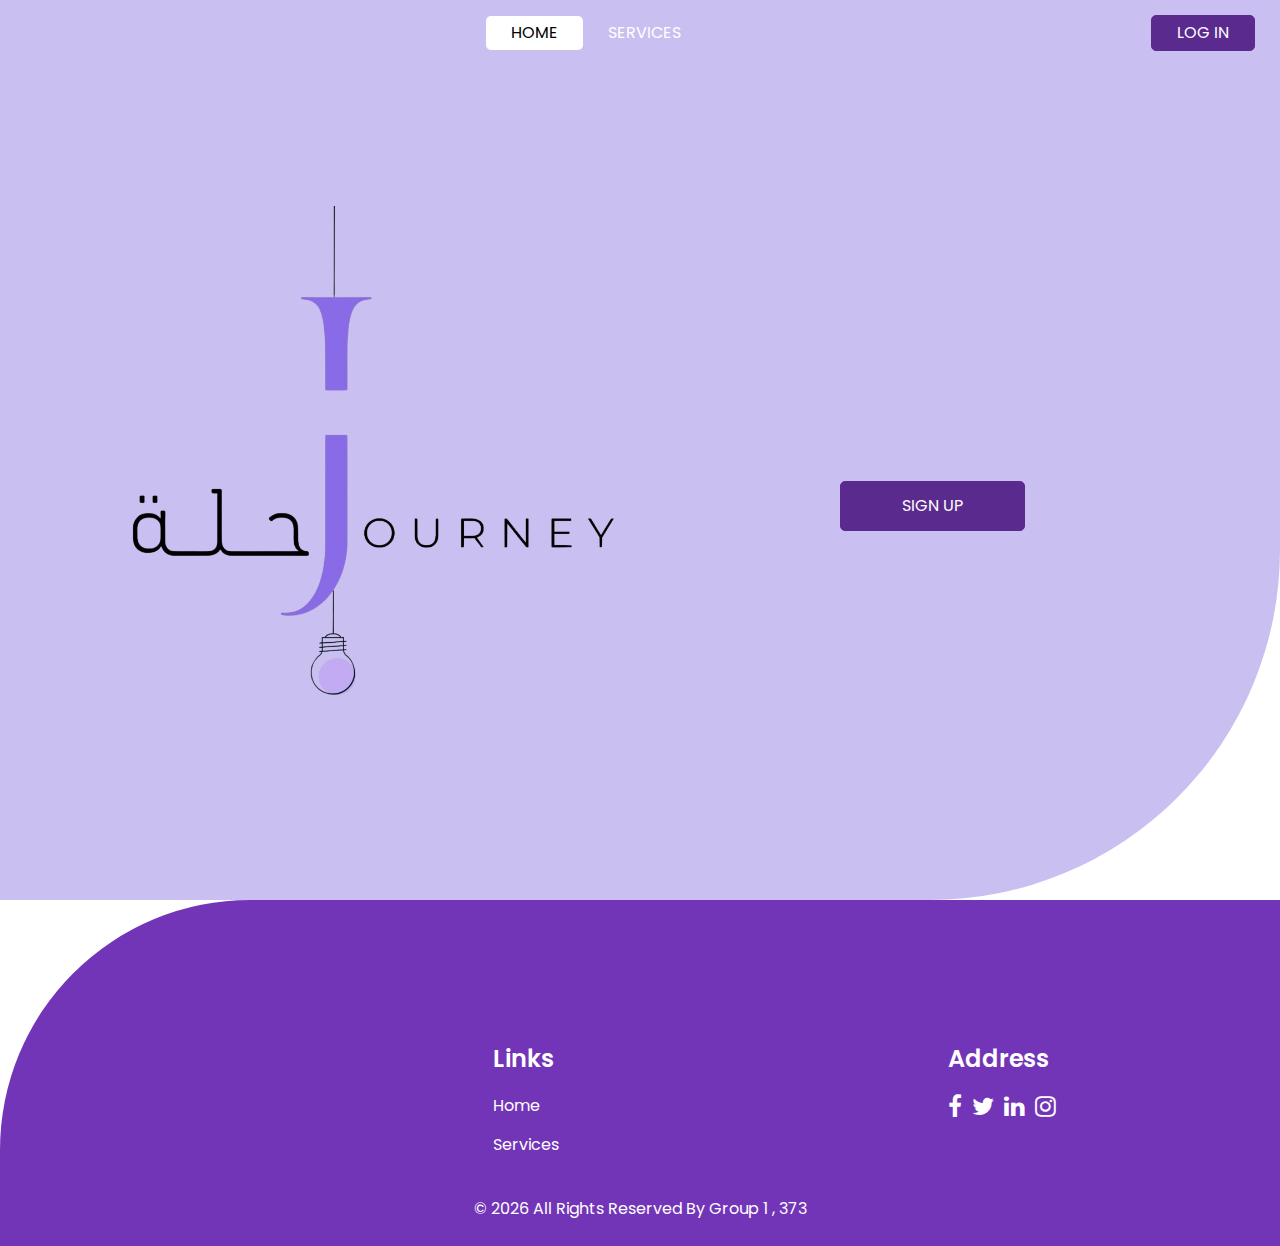
<file: index.html>
<!DOCTYPE html>
<html lang="en">

<head>
  <!-- Basic -->
  <meta charset="utf-8" />
  <meta http-equiv="X-UA-Compatible" content="IE=edge" />
  <!-- Mobile Metas -->
  <meta name="viewport" content="width=device-width, initial-scale=1, shrink-to-fit=no" />
  <!-- Site Metas -->
  <meta name="keywords" content="" />
  <meta name="description" content="" />
  <meta name="author" content="" />

  <title>رحله</title>


  <!-- bootstrap core css -->
  <link rel="stylesheet" type="text/css" href="bootstrap.css" />

  <!-- font awesome style -->
  <link href="font-awesome.min.css" rel="stylesheet" />

  <!-- Custom styles for this template -->
  <link href="style.css" rel="stylesheet" />
  <!-- responsive style -->
  <link href="responsive.css" rel="stylesheet" />

</head>

<body>

  <div class="hero_area">
    <!-- header section strats -->
    <header class="header_section">
      <div class="container-fluid">
        <nav class="navbar navbar-expand-lg custom_nav-container ">
          <a class="navbar-brand" href="index.html"></a>
          <button class="navbar-toggler" type="button" data-toggle="collapse" data-target="#navbarSupportedContent" aria-controls="navbarSupportedContent" aria-expanded="false" aria-label="Toggle navigation">
          </button>

          <div class="collapse navbar-collapse" id="navbarSupportedContent">
            <ul class="navbar-nav  ">
              <li class="nav-item active">
                <a class="nav-link" href="index.html">Home <span class="sr-only">(current)</span></a>
              </li>
              <li class="nav-item">
                <a class="nav-link" href="">Services</a>
              </li>
            </ul>
            <div class="quote_btn-container">
              <a href="login.php" class="quote_btn">
                Log in 
              </a>
            </div>
          </div>
        </nav>
      </div>
    </header>
    <!-- end header section -->
    <!-- slider section -->
    <section class="slider_section ">
      <div id="customCarousel1" class="carousel slide" data-ride="carousel">
        <div class="carousel-inner">
          <div class="carousel-item active">
            <div class="container ">
              <div class="row">
                <div class="col-md-6">
                  <div class="img-box">
                    <img src="slider-img.png" alt="">
                  </div>
                </div>
                <div class="col-md-6">
                  <div class="detail-box">
                   
                    <div class="btn-box">
                      <a href="signup.php" class="btn1">
                        SIGN UP
                      </a>
                    </div>
                  </div>
                </div>
              </div>
            </div>
          </div>
      </div>

    </section>
    <!-- end slider section -->
  </div>
  <!-- end contact section -->

  <div class="footer_container">
    <!-- info section -->

    <section class="info_section ">
      <div class="container">
        <div class="row">
          <div class="col-md-6 col-lg-3 ">
          </div>
          <div class="col-md-6 col-lg-2 mx-auto">
            <div class="info_link_box">
              <h4>
                Links
              </h4>
              <div class="info_links">
                <a class="" href="index.html">
                  Home
                </a>
                <a class="" href="">
                  Services
                </a>
                
              </div>
            </div>
          </div>
          <div class="col-md-6 col-lg-3 mb-0 ml-auto">
            <div class="info_contact">
              <h4>
                Address
              </h4>
            </div>
            <div class="info_social">
              <a href="">
                <i class="fa fa-facebook" aria-hidden="true"></i>
              </a>
              <a href="">
                <i class="fa fa-twitter" aria-hidden="true"></i>
              </a>
              <a href="">
                <i class="fa fa-linkedin" aria-hidden="true"></i>
              </a>
              <a href="">
                <i class="fa fa-instagram" aria-hidden="true"></i>
              </a>
            </div>
          </div>
        </div>
      </div>
    </section>

    <!-- end info section -->

    <!-- footer section -->
    <footer class="footer_section">
      <div class="container">
        <p>
          &copy; <span id="displayYear"></span> All Rights Reserved By Group 1 , 373</p>
      </div>
    </footer>
    <!-- footer section -->
  </div>

  <!-- jQery -->
  <script src="js/jquery-3.4.1.min.js"></script>
  <!-- popper js -->
  <script src="https://cdn.jsdelivr.net/npm/popper.js@1.16.0/dist/umd/popper.min.js" integrity="sha384-Q6E9RHvbIyZFJoft+2mJbHaEWldlvI9IOYy5n3zV9zzTtmI3UksdQRVvoxMfooAo" crossorigin="anonymous">
  </script>
  <!-- bootstrap js -->
  <script src="js/bootstrap.js"></script>
  <script src="js/custom.js"></script>

</body>

</html>
</file>
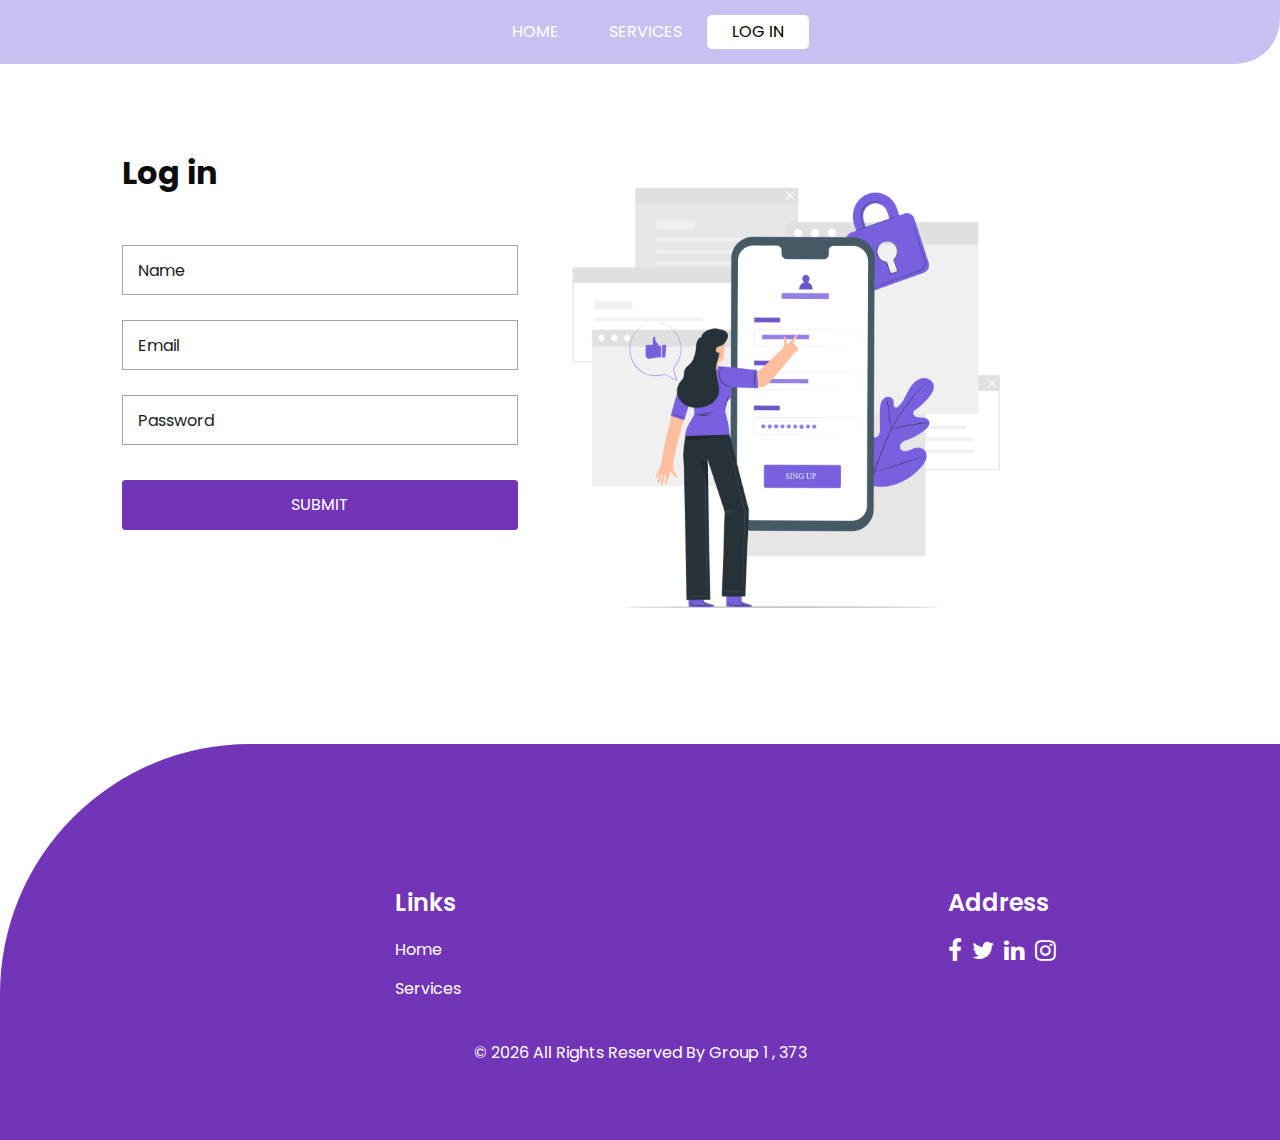
<file: Login.html>
<!DOCTYPE html>
<html lang="en">

<head>
  <!-- Basic -->
  <meta charset="utf-8" />
  <meta http-equiv="X-UA-Compatible" content="IE=edge" />
  <!-- Mobile Metas -->
  <meta name="viewport" content="width=device-width, initial-scale=1, shrink-to-fit=no" />
  <!-- Site Metas -->
  <meta name="keywords" content="" />
  <meta name="description" content="" />
  <meta name="author" content="" />

  <title>رحله</title>


  <!-- bootstrap core css -->
  <link rel="stylesheet" type="text/css" href="bootstrap.css" />

  <!-- font awesome style -->
  <link href="font-awesome.min.css" rel="stylesheet" />

  <!-- Custom styles for this template -->
  <link href="style.css" rel="stylesheet" />
  <!-- responsive style -->
  <link href="responsive.css" rel="stylesheet" />

</head>

<body class="sub_page">

  <div class="hero_area">
    <!-- header section strats -->
    <header class="header_section">
      <div class="container-fluid">
        <nav class="navbar navbar-expand-lg custom_nav-container ">
          <a class="navbar-brand" href="index.html"></a>

          <button class="navbar-toggler" type="button" data-toggle="collapse" data-target="#navbarSupportedContent" aria-controls="navbarSupportedContent" aria-expanded="false" aria-label="Toggle navigation">
            <span class=""> </span>
          </button>

          <div class="collapse navbar-collapse" id="navbarSupportedContent">
            <ul class="navbar-nav  ">
              <li class="nav-item ">
                <a class="nav-link" href="index.html">Home <span class="sr-only">(current)</span></a>
              </li>
              <li class="nav-item">
              </li>
              <li class="nav-item">
                <a class="nav-link" href="">Services</a>
              </li>
              <li class="nav-item active">
                <a class="nav-link" >Log in </a>
              </li>
            </ul>
          </div>
        </nav>
      </div>
    </header>
    <!-- end header section -->
  </div>

  <!-- contact section -->

  <section class="contact_section layout_padding">
    <div class="container-fluid">
      <div class="row">
        <div class="col-md-5 col-lg-4 offset-md-1">
          <div class="form_container">
            <div class="heading_container">
              <h2>
                Log in 
              </h2>
            </div>
            <form method="post" action="login.php">
              <div>
                <input type="text" name="fname"  placeholder="Name " />
              </div>
              <div>
                <input type="email" name="email" placeholder="Email" />
              </div>
              <div>
                <input type="password" name="password" placeholder="Password" />
              </div>
              <div class="d-flex" >
                 
                    <input class="btn1" type="submit" name="submit" value="Submit">
                  
              </div>
            </form>
          </div>
        </div>
        <div class="col-md-66">
        <img src="Mobile.png">
        </div>
      </div>
    </div>
  </section>

  <!-- end contact section -->

  <div class="footer_container">
    <!-- info section -->

    <section class="info_section ">
      <div class="container">
        <div class="row">
          <div class="col-md-6 col-lg-3 ">
          </div>
          <div class="col-md-6 col-lg-2 mx-auto">
            <div class="info_link_box">
              <h4>
                Links
              </h4>
              <div class="info_links">
                <a class="" href="index.html">
                  Home
                </a>
                <a class="" href="service.html">
                  Services
                </a>
              </div>
            </div>
          </div>
          <div class="col-md-6 col-lg-3 ">
           
          </div>
          <div class="col-md-6 col-lg-3 mb-0 ml-auto">
            <div class="info_contact">
              <h4>
                Address
              </h4>
            </div>
            <div class="info_social">
              <a href="">
                <i class="fa fa-facebook" aria-hidden="true"></i>
              </a>
              <a href="">
                <i class="fa fa-twitter" aria-hidden="true"></i>
              </a>
              <a href="">
                <i class="fa fa-linkedin" aria-hidden="true"></i>
              </a>
              <a href="">
                <i class="fa fa-instagram" aria-hidden="true"></i>
              </a>
            </div>
          </div>
        </div>
      </div>
    </section>

    <!-- end info section -->

    <!-- footer section -->
    <footer class="footer_section">
      <div class="container">
        <p>
          &copy; <span id="displayYear"></span> All Rights Reserved By Group 1 , 373</p>
        </p>
      </div>
    </footer>
    <!-- footer section -->
  </div>

  <!-- jQery -->
  <script src="js/jquery-3.4.1.min.js"></script>
  <!-- popper js -->
  <script src="https://cdn.jsdelivr.net/npm/popper.js@1.16.0/dist/umd/popper.min.js" integrity="sha384-Q6E9RHvbIyZFJoft+2mJbHaEWldlvI9IOYy5n3zV9zzTtmI3UksdQRVvoxMfooAo" crossorigin="anonymous">
  </script>
  <!-- bootstrap js -->
  <script src="bootstrap.js"></script>
  <script src="custom.js"></script>

</body>

</html>
</file>
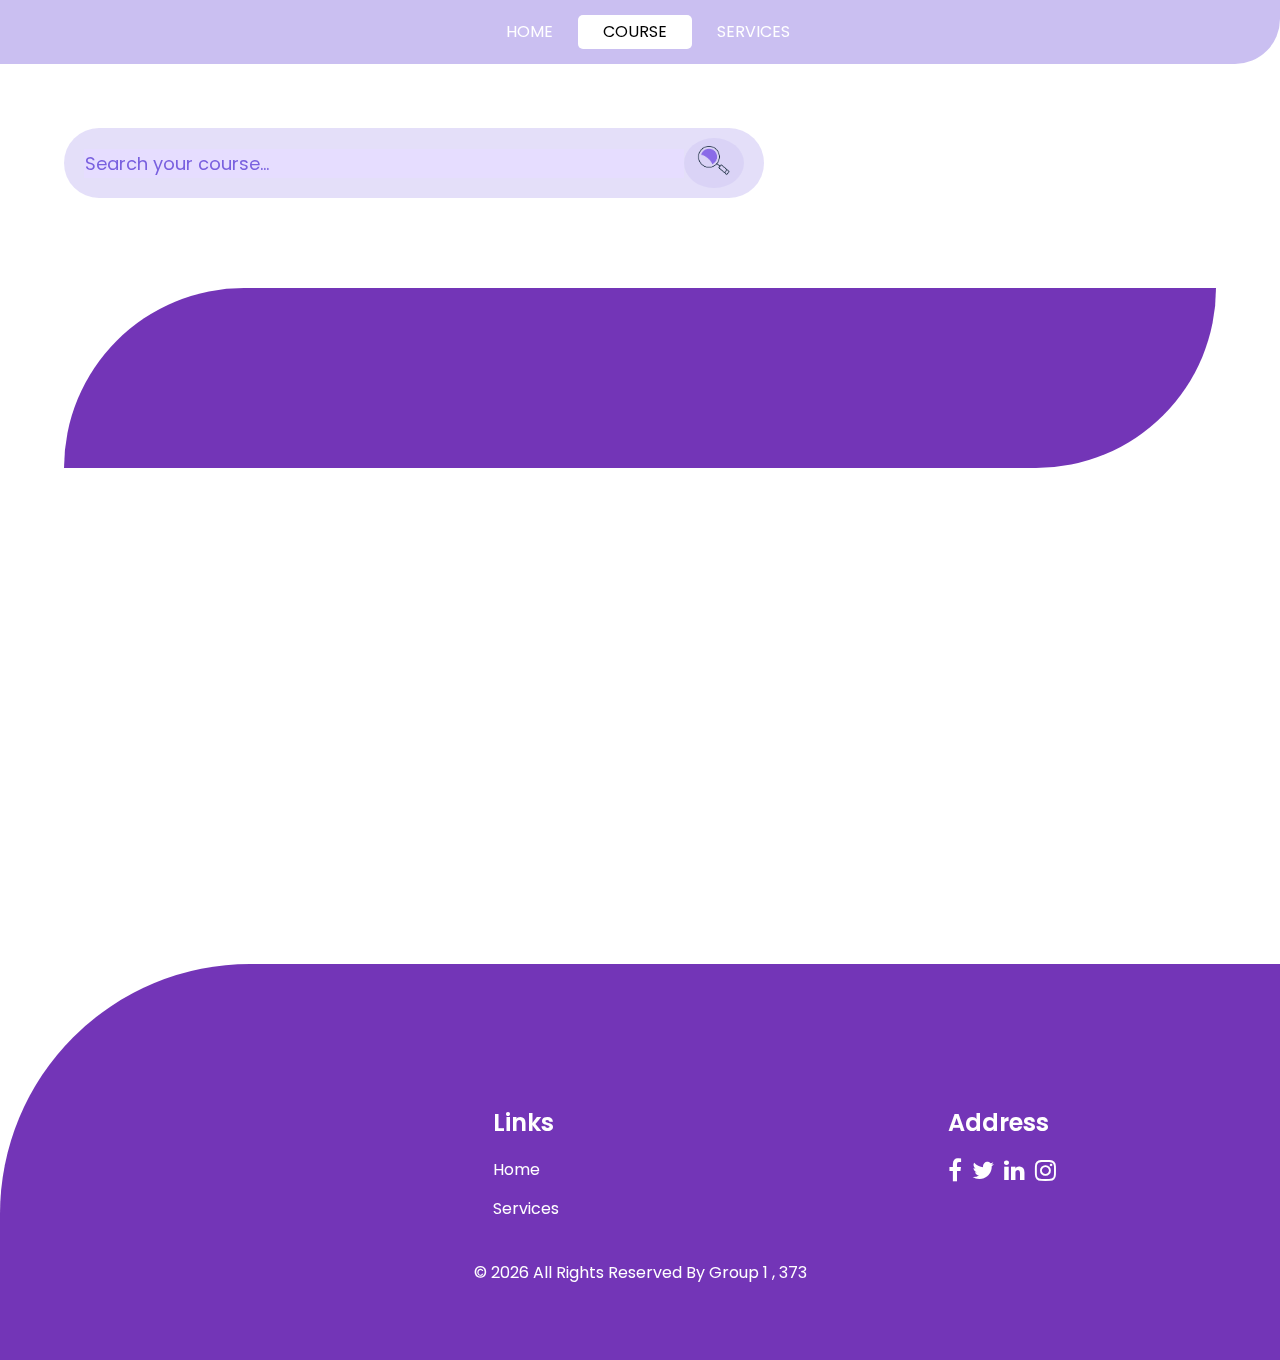
<file: Search.html>
<!DOCTYPE html>
<html lang="en">

<head>
  <!-- Basic -->
  <meta charset="utf-8" />
  <meta http-equiv="X-UA-Compatible" content="IE=edge" />
  <!-- Mobile Metas -->
  <meta name="viewport" content="width=device-width, initial-scale=1, shrink-to-fit=no" />
  <!-- Site Metas -->
  <meta name="keywords" content="" />
  <meta name="description" content="" />
  <meta name="author" content="" />

  <title>رحله</title>


  <!-- bootstrap core css -->
  <link rel="stylesheet" type="text/css" href="css/bootstrap.css" />

  <!-- font awesome style -->
  <link href="css/font-awesome.min.css" rel="stylesheet" />

  <!-- Custom styles for this template -->
  <link href="css/style.css" rel="stylesheet" />
  <!-- responsive style -->
  <link href="css/responsive.css" rel="stylesheet" />

</head>

<body class="sub_page">

  <div class="hero_area">
    <!-- header section strats -->
    <header class="header_section">
      <div class="container-fluid">
        <nav class="navbar navbar-expand-lg custom_nav-container ">
          <a class="navbar-brand" href="index.html">
          </a>

          <button class="navbar-toggler" type="button" data-toggle="collapse" data-target="#navbarSupportedContent" aria-controls="navbarSupportedContent" aria-expanded="false" aria-label="Toggle navigation">
            <span class=""> </span>
          </button>

          <div class="collapse navbar-collapse" id="navbarSupportedContent">
            <ul class="navbar-nav  ">
              <li class="nav-item ">
                <a class="nav-link" href="index.html">Home <span class="sr-only">(current)</span></a>
              </li>
              <li class="nav-item active">
                <a class="nav-link" >Course</a>
              </li>
              <li class="nav-item">
                <a class="nav-link">Services</a>
              </li>
            </ul>
           
          </div>
        </nav>
      </div>
    </header>
    <!-- end header section -->
  </div>

  <!-- about section -->
  <div class="container1">
    <form action="" class="search-bar">
      <input type="text" placeholder="Search your course..." name ="q">
      <button type="submit"><img src="images/serach.png"></button>
    </form>
  <section class="about_section layout_padding layout_margin">
    <div class="heading_container"> 
      </div></div>
  </section>

  <!-- end about section -->

  <div class="footer_container">
    <!-- info section -->

    <section class="info_section ">
      <div class="container">
        <div class="row">
          <div class="col-md-6 col-lg-3 ">
          </div>
          <div class="col-md-6 col-lg-2 mx-auto">
            <div class="info_link_box">
              <h4>
                Links
              </h4>
              <div class="info_links">
                <a class="" href="index.html">
                  Home
                </a>
                <a class="" href="">
                  Services
                </a>
              </div>
            </div>
          </div>
          
          <div class="col-md-6 col-lg-3 mb-0 ml-auto">
            <div class="info_contact">
              <h4>
                Address
              </h4>
            </div>
            <div class="info_social">
              <a href="">
                <i class="fa fa-facebook" aria-hidden="true"></i>
              </a>
              <a href="">
                <i class="fa fa-twitter" aria-hidden="true"></i>
              </a>
              <a href="">
                <i class="fa fa-linkedin" aria-hidden="true"></i>
              </a>
              <a href="">
                <i class="fa fa-instagram" aria-hidden="true"></i>
              </a>
            </div>
          </div>
        </div>
      </div>
    </section>

    <!-- end info section -->

    <!-- footer section -->
    <footer class="footer_section">
      <div class="container">
        <p>
          &copy; <span id="displayYear"></span> All Rights Reserved By Group 1 , 373</p>
        </p>
      </div>
    </footer>
    <!-- footer section -->
  </div>

  <!-- jQery -->
  <script src="js/jquery-3.4.1.min.js"></script>
  <!-- popper js -->
  <script src="https://cdn.jsdelivr.net/npm/popper.js@1.16.0/dist/umd/popper.min.js" integrity="sha384-Q6E9RHvbIyZFJoft+2mJbHaEWldlvI9IOYy5n3zV9zzTtmI3UksdQRVvoxMfooAo" crossorigin="anonymous">
  </script>
  <!-- bootstrap js -->
  <script src="js/bootstrap.js"></script>
  <script src="js/custom.js"></script>

</body>

</html>
</file>
<file: style.css>
@import url("https://fonts.googleapis.com/css2?family=Poppins:wght@400;600;700&display=swap");
body {
  font-family: "Poppins", sans-serif;
  color: #0c0c0c;
  background-color: #ffffff;
  overflow-x: hidden;
}

.layout_padding {
  padding: 90px 0;
}

.layout_margin {
  margin: 90px 0;
}

.layout_padding2 {
  padding: 75px 0;
}

.layout_padding2-top {
  padding-top: 75px;
}

.layout_padding2-bottom {
  padding-bottom: 75px;
}

.layout_padding-top {
  padding-top: 90px;
}

.layout_padding-bottom {
  padding-bottom: 90px;
}

.heading_container {
  display: -webkit-box;
  display: -ms-flexbox;
  display: flex;
  -webkit-box-orient: vertical;
  -webkit-box-direction: normal;
      -ms-flex-direction: column;
          flex-direction: column;
  -webkit-box-align: start;
      -ms-flex-align: start;
          align-items: flex-start;
}

.heading_container h2 {
  position: relative;
  font-weight: bold;
}

.heading_container h2 span {
  color: #5a2a8f;
}

.heading_container.heading_center {
  -webkit-box-align: center;
      -ms-flex-align: center;
          align-items: center;
  text-align: center;
}

a,
a:hover,
a:focus {
  text-decoration: none;
}

a:hover,
a:focus {
  color: initial;
}

.btn,
.btn:focus {
  outline: none !important;
  -webkit-box-shadow: none;
          box-shadow: none;
}

/*header section*/
.hero_area {
  position: relative;
  min-height: 100vh;
  display: -webkit-box;
  display: -ms-flexbox;
  display: flex;
  -webkit-box-orient: vertical;
  -webkit-box-direction: normal;
      -ms-flex-direction: column;
          flex-direction: column;
  background-color: #7c61dd67;
  border-radius: 0 0 350px 0;
}

.sub_page .hero_area {
  min-height: auto;
  border-radius: 0 0 45px 0;
}

.header_section {
  padding: 15px 0;
}

.header_section .container-fluid {
  padding-right: 25px;
  padding-left: 25px;
}

.navbar-brand span {
  font-weight: bold;
  color: #ffffff;
  font-size: 24px;
}

.custom_nav-container {
  padding: 0;
}

.custom_nav-container .navbar-nav {
  margin: auto;
}

.custom_nav-container .navbar-nav .nav-item .nav-link {
  padding: 5px 25px;
  color: #ffffff;
  text-align: center;
  text-transform: uppercase;
  border-radius: 5px;
  -webkit-transition: all 0.3s;
  transition: all 0.3s;
}

.custom_nav-container .navbar-nav .nav-item:hover .nav-link, .custom_nav-container .navbar-nav .nav-item.active .nav-link {
  color: #000000;
  background-color: #ffffff;
}

.custom_nav-container .navbar-toggler {
  outline: none;
}

.container1{
    width: 400px;
    padding: 20px;
    border-radius: 10px;
    display: block;
    flex-direction: column;
    margin: 30px auto 20px;
}
.search-bar{
  width:100%;
  max-width: 700px;
  background: #7960df33;
  display: block;
  align-items: center;
  border-radius: 60px;
  padding: 10px 20px;
}
.search-bar input{
  font-family: 'Cairo', sans-serif;
    font-family: 'Tajawal', sans-serif;
    flex: 1;
    background: transparent;
    border: 0;
    outline: 0;
    font-size: 21px;
    color: #8389ad;
    direction: ltr;
}
::placeholder{
  color: #7960df;
}
.search-bar button img{
  width: 45px;
}
.search-bar button{
  border: 0;
  border-radius: 50%;
  width:60px;
  height: 50px;
  background:#7960df17;
  cursor: pointer;
}
::placeholder{
  color: #6464ac;
}
.result-box ul{
  border-top: 1px solid #b5bddc ;
  direction: rtl;

}
.result-box ul li{
  list-style: none;
  border-radius: 3px;
  padding: 5px 2px;
  cursor: pointer;
}
.result-box ul li:hover{
  background: #f0f3ff;
}







.custom_nav-container .navbar-toggler {
  padding: 0;
  width: 37px;
  height: 42px;
  -webkit-transition: all 0.3s;
  transition: all 0.3s;
}

.custom_nav-container .navbar-toggler span {
  display: block;
  width: 35px;
  height: 4px;
  background-color: #ffffff;
  margin: 7px 0;
  -webkit-transition: all 0.3s;
  transition: all 0.3s;
  position: relative;
  border-radius: 5px;
  transition: all 0.3s;
}

.custom_nav-container .navbar-toggler span::before, .custom_nav-container .navbar-toggler span::after {
  content: "";
  position: absolute;
  left: 0;
  height: 100%;
  width: 100%;
  background-color: #ffffff;
  top: -10px;
  border-radius: 5px;
  -webkit-transition: all 0.3s;
  transition: all 0.3s;
}

.custom_nav-container .navbar-toggler span::after {
  top: 10px;
}

.custom_nav-container .navbar-toggler[aria-expanded="true"] {
  -webkit-transform: rotate(360deg);
          transform: rotate(360deg);
}

.custom_nav-container .navbar-toggler[aria-expanded="true"] span {
  -webkit-transform: rotate(45deg);
          transform: rotate(45deg);
}

.custom_nav-container .navbar-toggler[aria-expanded="true"] span::before, .custom_nav-container .navbar-toggler[aria-expanded="true"] span::after {
  -webkit-transform: rotate(90deg);
          transform: rotate(90deg);
  top: 0;
}

.custom_nav-container .navbar-toggler[aria-expanded="true"] .s-1 {
  -webkit-transform: rotate(45deg);
          transform: rotate(45deg);
  margin: 0;
  margin-bottom: -4px;
}

.custom_nav-container .navbar-toggler[aria-expanded="true"] .s-2 {
  display: none;
}

.custom_nav-container .navbar-toggler[aria-expanded="true"] .s-3 {
  -webkit-transform: rotate(-45deg);
          transform: rotate(-45deg);
  margin: 0;
  margin-top: -4px;
}

.custom_nav-container .navbar-toggler[aria-expanded="false"] .s-1,
.custom_nav-container .navbar-toggler[aria-expanded="false"] .s-2,
.custom_nav-container .navbar-toggler[aria-expanded="false"] .s-3 {
  -webkit-transform: none;
          transform: none;
}

.quote_btn-container {
  display: -webkit-box;
  display: -ms-flexbox;
  display: flex;
  -webkit-box-align: center;
      -ms-flex-align: center;
          align-items: center;
}

.quote_btn-container a {
  color: #000000;
  text-transform: uppercase;
}

.quote_btn-container a span {
  margin-left: 5px;
}

.quote_btn-container a:hover {
  color: #5a2a8f;
}

.quote_btn-container .quote_btn {
  display: inline-block;
  padding: 5px 25px;
  background-color: #5a2a8f;
  color: #ffffff;
  border-radius: 5px;
  -webkit-transition: all 0.3s;
  transition: all 0.3s;
  border: 1px solid #5a2a8f;
}

.quote_btn-container .quote_btn:hover {
  color: #ffffff;
  -webkit-transform: translateY(-3px);
          transform: translateY(-3px);
}

/*end header section*/
/* slider section */
.slider_section {
  -webkit-box-flex: 1;
      -ms-flex: 1;
          flex: 1;
  display: -webkit-box;
  display: -ms-flexbox;
  display: flex;
  -webkit-box-align: center;
      -ms-flex-align: center;
          align-items: center;
  padding: 45px 0;
}

.slider_section .row {
  -webkit-box-align: center;
      -ms-flex-align: center;
          align-items: center;
}

.slider_section #customCarousel1 {
  width: 100%;
  position: unset;
}

.slider_section .detail-box {
  text-align: center;
  color: #ffffff;
}

.slider_section .detail-box h1 {
  font-weight: bold;
  margin-bottom: 20px;
}

.slider_section .detail-box .btn-box {
  display: -webkit-box;
  display: -ms-flexbox;
  display: flex;
  -webkit-box-pack: center;
      -ms-flex-pack: center;
          justify-content: center;
  margin: 0 -5px;
  margin-top: 45px;
}

.slider_section .detail-box .btn-box a {
  margin: 5px;
  text-align: center;
  width: 185px;
}

.slider_section .detail-box .btn-box .btn1 {
  display: inline-block;
  padding: 12px 15px;
  background-color: #5a2a8f;
  color: #ffffff;
  border-radius: 5px;
  -webkit-transition: all 0.3s;
  transition: all 0.3s;
  border: 1px solid #5a2a8f;
}

.slider_section .detail-box .btn-box .btn1:hover {
  color: #ffffff;
  -webkit-transform: translateY(-3px);
          transform: translateY(-3px);
}

.slider_section .img-box img {
  width: 100%;
}

.slider_section .carousel-indicators {
  position: unset;
  margin: 0;
  -webkit-box-pack: center;
      -ms-flex-pack: center;
          justify-content: center;
  -webkit-box-align: center;
      -ms-flex-align: center;
          align-items: center;
  margin-top: 45px;
}

.slider_section .carousel-indicators li {
  background-color: #ffffff;
  width: 15px;
  height: 15px;
  border-radius: 100%;
  opacity: 1;
}

.slider_section .carousel-indicators li.active {
  width: 23px;
  height: 23px;
  background-color: #7960df;
}

.service_section {
  text-align: center;
}

.service_section .heading_container {
  -webkit-box-align: center;
      -ms-flex-align: center;
          align-items: center;
}

.service_section .box {
  margin-top: 25px;
  padding: 15px;
  border-radius: 10px;
  -webkit-box-shadow: 0 0 5px 0 rgba(0, 0, 0, 0.25);
          box-shadow: 0 0 5px 0 rgba(0, 0, 0, 0.25);
  position: relative;
  overflow: hidden;
  -webkit-transition: all 0.3s;
  transition: all 0.3s;
}

.service_section .box::before {
  content: "";
  width: 275px;
  height: 275px;
  position: absolute;
  right: -137.5px;
  bottom: -137.5px;
  background-color: #ffffff;
  z-index: -1;
  border-radius: 100%;
  -webkit-transition: all 0.3s;
  transition: all 0.3s;
}

.service_section .box .img-box {
  display: -webkit-box;
  display: -ms-flexbox;
  display: flex;
  -webkit-box-pack: center;
      -ms-flex-pack: center;
          justify-content: center;
  -webkit-box-align: center;
      -ms-flex-align: center;
          align-items: center;
  height: 125px;
  border-radius: 15px;
  -webkit-transition: all 0.3s;
  transition: all 0.3s;
}

.service_section .box .img-box img {
  width: 75px;
  -webkit-transition: all 0.3s;
  transition: all 0.3s;
}

.service_section .box .detail-box {
  margin-top: 15px;
}

.service_section .box .detail-box h5 {
  font-weight: bold;
  position: relative;
}

.service_section .box .detail-box a {
  color: inherit;
}

.service_section .box:hover {
  color: #ffffff;
}

.service_section .box:hover::before {
  -webkit-transform: scale(5);
          transform: scale(5);
  background-color: #7335b7;
}

.service_section .box:hover img {
  -webkit-filter: invert(1);
          filter: invert(1);
}

.service_section .btn-box {
  display: -webkit-box;
  display: -ms-flexbox;
  display: flex;
  -webkit-box-pack: center;
      -ms-flex-pack: center;
          justify-content: center;
  margin-top: 45px;
}

.service_section .btn-box a {
  display: inline-block;
  padding: 10px 45px;
  background-color: #7335b7;
  color: #ffffff;
  border-radius: 5px;
  -webkit-transition: all 0.3s;
  transition: all 0.3s;
  border: 1px solid #7335b7;
}

.service_section .btn-box a:hover {
  color: #ffffff;
  -webkit-transform: translateY(-3px);
          transform: translateY(-3px);
}

.about_section {
  background-color: #7335b7;
  color: #ffffff;
  border-radius: 250px 0 250px 0;
}

.about_section .row {
  -webkit-box-align: center;
      -ms-flex-align: center;
          align-items: center;
}

.about_section .img-box {
  position: relative;
}

.about_section .img-box img {
  width: 100%;
}

.about_section .detail-box p {
  margin-top: 15px;
}

.about_section .detail-box a {
  display: inline-block;
  padding: 10px 45px;
  background-color: #f8842b;
  color: #ffffff;
  border-radius: 5px;
  -webkit-transition: all 0.3s;
  transition: all 0.3s;
  border: 1px solid #f8842b;
  margin-top: 15px;
}

.about_section .detail-box a:hover {
  color: #ffffff;
  -webkit-transform: translateY(-3px);
          transform: translateY(-3px);
}

.case_section .heading_container {
  -webkit-box-align: center;
      -ms-flex-align: center;
          align-items: center;
}

.case_section .heading_container h2::before {
  left: 50%;
  -webkit-transform: translateX(-50%);
          transform: translateX(-50%);
}

.case_section .box {
  margin-top: 45px;
  background-color: #ffffff;
  -webkit-box-shadow: 0 0 10px 0 rgba(0, 0, 0, 0.15);
          box-shadow: 0 0 10px 0 rgba(0, 0, 0, 0.15);
  text-align: center;
}

.case_section .box .img-box {
  position: relative;
}

.case_section .box .img-box img {
  width: 100%;
}

.case_section .box .detail-box {
  padding: 25px;
}

.case_section .box .detail-box h5 {
  font-weight: bold;
}

.case_section .box .detail-box p {
  font-size: 15px;
}

.case_section .box .detail-box a {
  color: #7335b7;
}

.client_section .box {
  display: -webkit-box;
  display: -ms-flexbox;
  display: flex;
  -webkit-box-orient: vertical;
  -webkit-box-direction: normal;
      -ms-flex-direction: column;
          flex-direction: column;
  -webkit-box-align: center;
      -ms-flex-align: center;
          align-items: center;
  margin: 45px 0;
  text-align: center;
}

.client_section .box .img-box {
  width: 125px;
  height: 125px;
  min-width: 125px;
  position: relative;
  margin-bottom: -62.5px;
}

.client_section .box .img-box img {
  width: 100%;
  border-radius: 100%;
}

.client_section .box .client_info .client_name h5 {
  font-weight: bold;
  margin-bottom: 0;
  text-transform: uppercase;
}

.client_section .box .client_info .client_name h6 {
  margin-bottom: 0;
  color: #7335b7;
  font-weight: normal;
  font-size: 15px;
  text-transform: uppercase;
}

.client_section .box .client_info i {
  font-size: 24px;
}

.client_section .box p {
  margin-top: 15px;
}

.client_section .box .detail-box {
  background-color: #7335b7;
  color: #ffffff;
  border-radius: 15px;
  padding: 85px 45px 15px 45px;
}

.client_section .carousel-indicators {
  position: unset;
  margin: 0;
  -webkit-box-pack: center;
      -ms-flex-pack: center;
          justify-content: center;
  -webkit-box-align: center;
      -ms-flex-align: center;
          align-items: center;
}
.d-flex .btn1{
  font-family: "Poppins", sans-serif;
  display: inline-block;
  padding: 10px 65px;
  background-color: #7335b7;
  color: #ffffff;
  border-radius: 3px;
  border: 1px solid #7335b7;
  color: #fff;
  margin-top: 10px;
  transition: 0.5s;
  text-transform: uppercase;
  cursor: pointer;

}
.btn22{
  width: 150px;
  background-color: #7435b79c;
  border: none;
  outline: none;
  height: 49px;
  border-radius: 49px;
  color: #fff;
  text-transform: uppercase;
  margin: 10px 0;
  cursor: pointer;
  transition: 0.5s;
  padding: 10px 20px;

}
.client_section .carousel-indicators li {
  background-color: #7335b7;
  width: 10px;
  height: 10px;
  border-radius: 100%;
  opacity: 1;
}

.client_section .carousel-indicators li.active {
  width: 20px;
  height: 20px;
  background-color: #f8842b;
}

.contact_section {
  position: relative;
}

.contact_section form {
  margin-top: 45px;
}

.contact_section input {
  width: 100%;
  border: none;
  height: 50px;
  margin-bottom: 25px;
  padding-left: 15px;
  background-color: transparent;
  outline: none;
  color: #000000;
  border: 1px solid #a5a5a5;
}

.contact_section input::-webkit-input-placeholder {
  color: #1c1b1b;
}

.contact_section input:-ms-input-placeholder {
  color: #1c1b1b;
}

.contact_section input::-ms-input-placeholder {
  color: #1c1b1b;
}

.contact_section input::placeholder {
  color: #1c1b1b;
}

.contact_section input.message-box {
  height: 120px;
}

.contact_section button {
  font-family: "Poppins", sans-serif;
  display: inline-block;
  padding: 10px 65px;
  background-color: #7335b7;
  color: #ffffff;
  border-radius: 3px;
  -webkit-transition: all 0.3s;
  transition: all 0.3s;
  border: 1px solid #7335b7;
  color: #fff;
  margin-top: 10px;
}

.contact_section button:hover {
  color: #ffffff;
  -webkit-transform: translateY(-3px);
          transform: translateY(-3px);
}

.col-md-66{
  height: -30px;
  min-width: 125px;
  overflow: hidden;
  display: inline-block;
}

.footer_container {
  background-color: #7335b7;
  color: #ffffff;
  border-radius: 350px 0 0 0;
  padding-top: 145px;
}

/* info section */
.info_section h4 {
  font-weight: 600;
  margin-bottom: 20px;
}

.info_section .info_contact .contact_link_box {
  display: -webkit-box;
  display: -ms-flexbox;
  display: flex;
  -webkit-box-orient: vertical;
  -webkit-box-direction: normal;
      -ms-flex-direction: column;
          flex-direction: column;
}

.info_section .info_contact .contact_link_box a {
  margin: 5px 0;
  color: #ffffff;
}

.info_section .info_contact .contact_link_box a i {
  margin-right: 5px;
}

.info_section .info_contact .contact_link_box a:hover {
  color: #f8842b;
}

.info_section .info_social {
  display: -webkit-box;
  display: -ms-flexbox;
  display: flex;
  margin-top: 20px;
}

.info_section .info_social a {
  display: -webkit-box;
  display: -ms-flexbox;
  display: flex;
  -webkit-box-pack: center;
      -ms-flex-pack: center;
          justify-content: center;
  -webkit-box-align: center;
      -ms-flex-align: center;
          align-items: center;
  color: #ffffff;
  border-radius: 100%;
  margin-right: 10px;
  font-size: 24px;
}

.info_section .info_social a:hover {
  color: #7960df;
}

.info_section .info_links {
  display: -webkit-box;
  display: -ms-flexbox;
  display: flex;
  -webkit-box-orient: vertical;
  -webkit-box-direction: normal;
      -ms-flex-direction: column;
          flex-direction: column;
  -ms-flex-wrap: wrap;
      flex-wrap: wrap;
}

.info_section .info_links a {
  display: -webkit-box;
  display: -ms-flexbox;
  display: flex;
  -webkit-box-align: center;
      -ms-flex-align: center;
          align-items: center;
  margin-bottom: 15px;
  color: #ffffff;
}

.info_section .info_links a:hover {
  color: #7960df;
}

.info_section form input {
  border: none;
  border-bottom: 1px solid #ffffff;
  background-color: transparent;
  width: 100%;
  height: 45px;
  color: #ffffff;
  outline: none;
}

.info_section form input::-webkit-input-placeholder {
  color: #ffffff;
}

.info_section form input:-ms-input-placeholder {
  color: #ffffff;
}

.info_section form input::-ms-input-placeholder {
  color: #ffffff;
}

.info_section form input::placeholder {
  color: #ffffff;
}

.info_section form button {
  width: 100%;
  text-align: center;
  display: inline-block;
  padding: 10px 55px;
  background-color: #7960df;
  color: #ffffff;
  border-radius: 0;
  -webkit-transition: all 0.3s;
  transition: all 0.3s;
  border: 1px solid #7960df;
  margin-top: 15px;
}

.info_section form button:hover {
  color: #ffffff;
  -webkit-transform: translateY(-3px);
          transform: translateY(-3px);
}

/* end info section */
/* footer section*/
.footer_section {
  position: relative;
  text-align: center;
}

.footer_section p {
  padding: 25px 0;
  margin: 0;
}

.footer_section p a {
  color: inherit;
}
</file>
<file: responsive.css>
@media (max-width: 1300px) {
  .footer_container {
    border-radius: 250px 0 0 0;
  }
}

@media (max-width: 1120px) {}

@media (max-width: 992px) {
  .hero_area {
    height: auto;
  }

  .quote_btn-container {
    display: none;
  }

  .custom_nav-container .navbar-nav {
    margin: 0;
    margin-left: auto;
    align-items: center;
  }

  .custom_nav-container .navbar-nav {
    padding-top: 15px;
  }


  .custom_nav-container .navbar-nav .nav-item .nav-link {
    padding: 5px 25px;
    margin: 5px 0;
  }

  .slider_section {
    padding: 75px 0;
  }

  .contact_section .img-box {
    margin-top: 45px;
  }

  .info_section .row>div:nth-child(1) {
    margin-bottom: 25px;
  }

  .info_section .row>div:nth-child(2) {
    margin-bottom: 25px;
  }
}

@media (max-width: 768px) {
  .hero_area {
    border-radius: 0 0 250px 0;
  }

  .slider_section .detail-box {
    margin-top: 45px;
  }

  .about_section {
    border-radius: 150px 0 150px 0;
  }

  .about_section .img-box {
    margin-top: 45px;
  }

  .contact_section .row {
    flex-direction: column-reverse;
  }

  .contact_section .map_container {
    margin-left: 0;
    margin-bottom: 45px;
    height: 375px;
  }

  .info_section .row>div:nth-child(3) {
    margin-bottom: 35px;
  }

  .info_section .row>div {
    display: flex;
    flex-direction: column;
    align-items: center;
    text-align: center;

  }

  .info_section .info_links {
    align-items: center;
  }

  .info_section form input {
    text-align: center;
  }
}

@media (max-width: 576px) {}

@media (max-width: 480px) {}

@media (max-width: 420px) {}

@media (max-width: 376px) {}

@media (min-width: 1200px) {
  .container {
    max-width: 1170px;
  }
}
</file>
<file: css/style.css>
@import url("https://fonts.googleapis.com/css2?family=Poppins:wght@400;600;700&display=swap");
body {
  font-family: "Poppins", sans-serif;
  color: #0c0c0c;
  background-color: #ffffff;
  overflow-x: hidden;
}

.layout_padding {
  padding: 90px 0;
}

.layout_margin {
  margin: 90px 0;
}

.layout_padding2 {
  padding: 75px 0;
}

.layout_padding2-top {
  padding-top: 75px;
}

.layout_padding2-bottom {
  padding-bottom: 75px;
}

.layout_padding-top {
  padding-top: 90px;
}

.layout_padding-bottom {
  padding-bottom: 90px;
}

.heading_container {
  display: -webkit-box;
  display: -ms-flexbox;
  display: flex;
  -webkit-box-orient: vertical;
  -webkit-box-direction: normal;
      -ms-flex-direction: column;
          flex-direction: column;
  -webkit-box-align: start;
      -ms-flex-align: start;
          align-items: flex-start;
}

.heading_container h2 {
  position: relative;
  font-weight: bold;
}

.heading_container h2 span {
  color: #5a2a8f;
}

.heading_container.heading_center {
  -webkit-box-align: center;
      -ms-flex-align: center;
          align-items: center;
  text-align: center;
}

a,
a:hover,
a:focus {
  text-decoration: none;
}

a:hover,
a:focus {
  color: initial;
}

.btn,
.btn:focus {
  outline: none !important;
  -webkit-box-shadow: none;
          box-shadow: none;
}

/*header section*/
.hero_area {
  position: relative;
  min-height: 100vh;
  display: -webkit-box;
  display: -ms-flexbox;
  display: flex;
  -webkit-box-orient: vertical;
  -webkit-box-direction: normal;
      -ms-flex-direction: column;
          flex-direction: column;
  background-color: #7c61dd67;
  border-radius: 0 0 350px 0;
}

.sub_page .hero_area {
  min-height: auto;
  border-radius: 0 0 45px 0;
}

.header_section {
  padding: 15px 0;
}

.header_section .container-fluid {
  padding-right: 25px;
  padding-left: 25px;
}

.navbar-brand span {
  font-weight: bold;
  color: #ffffff;
  font-size: 24px;
}

.custom_nav-container {
  padding: 0;
}

.custom_nav-container .navbar-nav {
  margin: auto;
}

.custom_nav-container .navbar-nav .nav-item .nav-link {
  padding: 5px 25px;
  color: #ffffff;
  text-align: center;
  text-transform: uppercase;
  border-radius: 5px;
  -webkit-transition: all 0.3s;
  transition: all 0.3s;
}

.custom_nav-container .navbar-nav .nav-item:hover .nav-link, .custom_nav-container .navbar-nav .nav-item.active .nav-link {
  color: #000000;
  background-color: #ffffff;
}

.custom_nav-container .navbar-toggler {
  outline: none;
}

.container1{
  width: 100%;
  min-height: 100vh ;
  padding: 5%;
  justify-self: center;
  align-items: center;
  display: block;
}
.search-bar{
  width:100%;
  max-width: 700px;
  background: #7960df33;
  display: flex;
  align-items: center;
  border-radius: 60px;
  padding: 10px 20px;
}
.search-bar input{
  background: transparent;
  flex: 1;
  border: 0 ; 
  outline: none;
  padding: 1px;
  font-size: 18px;
  color:#7960df;
  backdrop-filter: blur(4px) saturate(180%);
}
::placeholder{
  color: #7960df;
}
.search-bar button img{
  width: 45px;
}
.search-bar button{
  border: 0;
  border-radius: 50%;
  width:60px;
  height: 50px;
  background:#7960df17;
  cursor: pointer;
}









.custom_nav-container .navbar-toggler {
  padding: 0;
  width: 37px;
  height: 42px;
  -webkit-transition: all 0.3s;
  transition: all 0.3s;
}

.custom_nav-container .navbar-toggler span {
  display: block;
  width: 35px;
  height: 4px;
  background-color: #ffffff;
  margin: 7px 0;
  -webkit-transition: all 0.3s;
  transition: all 0.3s;
  position: relative;
  border-radius: 5px;
  transition: all 0.3s;
}

.custom_nav-container .navbar-toggler span::before, .custom_nav-container .navbar-toggler span::after {
  content: "";
  position: absolute;
  left: 0;
  height: 100%;
  width: 100%;
  background-color: #ffffff;
  top: -10px;
  border-radius: 5px;
  -webkit-transition: all 0.3s;
  transition: all 0.3s;
}

.custom_nav-container .navbar-toggler span::after {
  top: 10px;
}

.custom_nav-container .navbar-toggler[aria-expanded="true"] {
  -webkit-transform: rotate(360deg);
          transform: rotate(360deg);
}

.custom_nav-container .navbar-toggler[aria-expanded="true"] span {
  -webkit-transform: rotate(45deg);
          transform: rotate(45deg);
}

.custom_nav-container .navbar-toggler[aria-expanded="true"] span::before, .custom_nav-container .navbar-toggler[aria-expanded="true"] span::after {
  -webkit-transform: rotate(90deg);
          transform: rotate(90deg);
  top: 0;
}

.custom_nav-container .navbar-toggler[aria-expanded="true"] .s-1 {
  -webkit-transform: rotate(45deg);
          transform: rotate(45deg);
  margin: 0;
  margin-bottom: -4px;
}

.custom_nav-container .navbar-toggler[aria-expanded="true"] .s-2 {
  display: none;
}

.custom_nav-container .navbar-toggler[aria-expanded="true"] .s-3 {
  -webkit-transform: rotate(-45deg);
          transform: rotate(-45deg);
  margin: 0;
  margin-top: -4px;
}

.custom_nav-container .navbar-toggler[aria-expanded="false"] .s-1,
.custom_nav-container .navbar-toggler[aria-expanded="false"] .s-2,
.custom_nav-container .navbar-toggler[aria-expanded="false"] .s-3 {
  -webkit-transform: none;
          transform: none;
}

.quote_btn-container {
  display: -webkit-box;
  display: -ms-flexbox;
  display: flex;
  -webkit-box-align: center;
      -ms-flex-align: center;
          align-items: center;
}

.quote_btn-container a {
  color: #000000;
  text-transform: uppercase;
}

.quote_btn-container a span {
  margin-left: 5px;
}

.quote_btn-container a:hover {
  color: #5a2a8f;
}

.quote_btn-container .quote_btn {
  display: inline-block;
  padding: 5px 25px;
  background-color: #5a2a8f;
  color: #ffffff;
  border-radius: 5px;
  -webkit-transition: all 0.3s;
  transition: all 0.3s;
  border: 1px solid #5a2a8f;
}

.quote_btn-container .quote_btn:hover {
  color: #ffffff;
  -webkit-transform: translateY(-3px);
          transform: translateY(-3px);
}

/*end header section*/
/* slider section */
.slider_section {
  -webkit-box-flex: 1;
      -ms-flex: 1;
          flex: 1;
  display: -webkit-box;
  display: -ms-flexbox;
  display: flex;
  -webkit-box-align: center;
      -ms-flex-align: center;
          align-items: center;
  padding: 45px 0;
}

.slider_section .row {
  -webkit-box-align: center;
      -ms-flex-align: center;
          align-items: center;
}

.slider_section #customCarousel1 {
  width: 100%;
  position: unset;
}

.slider_section .detail-box {
  text-align: center;
  color: #ffffff;
}

.slider_section .detail-box h1 {
  font-weight: bold;
  margin-bottom: 20px;
}

.slider_section .detail-box .btn-box {
  display: -webkit-box;
  display: -ms-flexbox;
  display: flex;
  -webkit-box-pack: center;
      -ms-flex-pack: center;
          justify-content: center;
  margin: 0 -5px;
  margin-top: 45px;
}

.slider_section .detail-box .btn-box a {
  margin: 5px;
  text-align: center;
  width: 185px;
}

.slider_section .detail-box .btn-box .btn1 {
  display: inline-block;
  padding: 12px 15px;
  background-color: #5a2a8f;
  color: #ffffff;
  border-radius: 5px;
  -webkit-transition: all 0.3s;
  transition: all 0.3s;
  border: 1px solid #5a2a8f;
}

.slider_section .detail-box .btn-box .btn1:hover {
  color: #ffffff;
  -webkit-transform: translateY(-3px);
          transform: translateY(-3px);
}

.slider_section .img-box img {
  width: 100%;
}

.slider_section .carousel-indicators {
  position: unset;
  margin: 0;
  -webkit-box-pack: center;
      -ms-flex-pack: center;
          justify-content: center;
  -webkit-box-align: center;
      -ms-flex-align: center;
          align-items: center;
  margin-top: 45px;
}

.slider_section .carousel-indicators li {
  background-color: #ffffff;
  width: 15px;
  height: 15px;
  border-radius: 100%;
  opacity: 1;
}

.slider_section .carousel-indicators li.active {
  width: 23px;
  height: 23px;
  background-color: #7960df;
}

.service_section {
  text-align: center;
}

.service_section .heading_container {
  -webkit-box-align: center;
      -ms-flex-align: center;
          align-items: center;
}

.service_section .box {
  margin-top: 25px;
  padding: 15px;
  border-radius: 10px;
  -webkit-box-shadow: 0 0 5px 0 rgba(0, 0, 0, 0.25);
          box-shadow: 0 0 5px 0 rgba(0, 0, 0, 0.25);
  position: relative;
  overflow: hidden;
  -webkit-transition: all 0.3s;
  transition: all 0.3s;
}

.service_section .box::before {
  content: "";
  width: 275px;
  height: 275px;
  position: absolute;
  right: -137.5px;
  bottom: -137.5px;
  background-color: #ffffff;
  z-index: -1;
  border-radius: 100%;
  -webkit-transition: all 0.3s;
  transition: all 0.3s;
}

.service_section .box .img-box {
  display: -webkit-box;
  display: -ms-flexbox;
  display: flex;
  -webkit-box-pack: center;
      -ms-flex-pack: center;
          justify-content: center;
  -webkit-box-align: center;
      -ms-flex-align: center;
          align-items: center;
  height: 125px;
  border-radius: 15px;
  -webkit-transition: all 0.3s;
  transition: all 0.3s;
}

.service_section .box .img-box img {
  width: 75px;
  -webkit-transition: all 0.3s;
  transition: all 0.3s;
}

.service_section .box .detail-box {
  margin-top: 15px;
}

.service_section .box .detail-box h5 {
  font-weight: bold;
  position: relative;
}

.service_section .box .detail-box a {
  color: inherit;
}

.service_section .box:hover {
  color: #ffffff;
}

.service_section .box:hover::before {
  -webkit-transform: scale(5);
          transform: scale(5);
  background-color: #7335b7;
}

.service_section .box:hover img {
  -webkit-filter: invert(1);
          filter: invert(1);
}

.service_section .btn-box {
  display: -webkit-box;
  display: -ms-flexbox;
  display: flex;
  -webkit-box-pack: center;
      -ms-flex-pack: center;
          justify-content: center;
  margin-top: 45px;
}

.service_section .btn-box a {
  display: inline-block;
  padding: 10px 45px;
  background-color: #7335b7;
  color: #ffffff;
  border-radius: 5px;
  -webkit-transition: all 0.3s;
  transition: all 0.3s;
  border: 1px solid #7335b7;
}

.service_section .btn-box a:hover {
  color: #ffffff;
  -webkit-transform: translateY(-3px);
          transform: translateY(-3px);
}

.about_section {
  background-color: #7335b7;
  color: #ffffff;
  border-radius: 250px 0 250px 0;
}

.about_section .row {
  -webkit-box-align: center;
      -ms-flex-align: center;
          align-items: center;
}

.about_section .img-box {
  position: relative;
}

.about_section .img-box img {
  width: 100%;
}

.about_section .detail-box p {
  margin-top: 15px;
}

.about_section .detail-box a {
  display: inline-block;
  padding: 10px 45px;
  background-color: #f8842b;
  color: #ffffff;
  border-radius: 5px;
  -webkit-transition: all 0.3s;
  transition: all 0.3s;
  border: 1px solid #f8842b;
  margin-top: 15px;
}

.about_section .detail-box a:hover {
  color: #ffffff;
  -webkit-transform: translateY(-3px);
          transform: translateY(-3px);
}

.case_section .heading_container {
  -webkit-box-align: center;
      -ms-flex-align: center;
          align-items: center;
}

.case_section .heading_container h2::before {
  left: 50%;
  -webkit-transform: translateX(-50%);
          transform: translateX(-50%);
}

.case_section .box {
  margin-top: 45px;
  background-color: #ffffff;
  -webkit-box-shadow: 0 0 10px 0 rgba(0, 0, 0, 0.15);
          box-shadow: 0 0 10px 0 rgba(0, 0, 0, 0.15);
  text-align: center;
}

.case_section .box .img-box {
  position: relative;
}

.case_section .box .img-box img {
  width: 100%;
}

.case_section .box .detail-box {
  padding: 25px;
}

.case_section .box .detail-box h5 {
  font-weight: bold;
}

.case_section .box .detail-box p {
  font-size: 15px;
}

.case_section .box .detail-box a {
  color: #7335b7;
}

.client_section .box {
  display: -webkit-box;
  display: -ms-flexbox;
  display: flex;
  -webkit-box-orient: vertical;
  -webkit-box-direction: normal;
      -ms-flex-direction: column;
          flex-direction: column;
  -webkit-box-align: center;
      -ms-flex-align: center;
          align-items: center;
  margin: 45px 0;
  text-align: center;
}

.client_section .box .img-box {
  width: 125px;
  height: 125px;
  min-width: 125px;
  position: relative;
  margin-bottom: -62.5px;
}

.client_section .box .img-box img {
  width: 100%;
  border-radius: 100%;
}

.client_section .box .client_info .client_name h5 {
  font-weight: bold;
  margin-bottom: 0;
  text-transform: uppercase;
}

.client_section .box .client_info .client_name h6 {
  margin-bottom: 0;
  color: #7335b7;
  font-weight: normal;
  font-size: 15px;
  text-transform: uppercase;
}

.client_section .box .client_info i {
  font-size: 24px;
}

.client_section .box p {
  margin-top: 15px;
}

.client_section .box .detail-box {
  background-color: #7335b7;
  color: #ffffff;
  border-radius: 15px;
  padding: 85px 45px 15px 45px;
}

.client_section .carousel-indicators {
  position: unset;
  margin: 0;
  -webkit-box-pack: center;
      -ms-flex-pack: center;
          justify-content: center;
  -webkit-box-align: center;
      -ms-flex-align: center;
          align-items: center;
}
.d-flex .btn1{
  font-family: "Poppins", sans-serif;
  display: inline-block;
  padding: 10px 65px;
  background-color: #7335b7;
  color: #ffffff;
  border-radius: 3px;
  -webkit-transition: all 0.3s;
  transition: all 0.3s;
  border: 1px solid #7335b7;
  color: #fff;
  margin-top: 10px;
}
.client_section .carousel-indicators li {
  background-color: #7335b7;
  width: 10px;
  height: 10px;
  border-radius: 100%;
  opacity: 1;
}

.client_section .carousel-indicators li.active {
  width: 20px;
  height: 20px;
  background-color: #f8842b;
}

.contact_section {
  position: relative;
}

.contact_section form {
  margin-top: 45px;
}

.contact_section input {
  width: 100%;
  border: none;
  height: 50px;
  margin-bottom: 25px;
  padding-left: 15px;
  background-color: transparent;
  outline: none;
  color: #000000;
  border: 1px solid #a5a5a5;
}

.contact_section input::-webkit-input-placeholder {
  color: #1c1b1b;
}

.contact_section input:-ms-input-placeholder {
  color: #1c1b1b;
}

.contact_section input::-ms-input-placeholder {
  color: #1c1b1b;
}

.contact_section input::placeholder {
  color: #1c1b1b;
}

.contact_section input.message-box {
  height: 120px;
}

.contact_section button {
  font-family: "Poppins", sans-serif;
  display: inline-block;
  padding: 10px 65px;
  background-color: #7335b7;
  color: #ffffff;
  border-radius: 3px;
  -webkit-transition: all 0.3s;
  transition: all 0.3s;
  border: 1px solid #7335b7;
  color: #fff;
  margin-top: 10px;
}

.contact_section button:hover {
  color: #ffffff;
  -webkit-transform: translateY(-3px);
          transform: translateY(-3px);
}

.col-md-66{
  height: -30px;
  min-width: 125px;
  overflow: hidden;
  display: inline-block;
}

.footer_container {
  background-color: #7335b7;
  color: #ffffff;
  border-radius: 350px 0 0 0;
  padding-top: 145px;
}

/* info section */
.info_section h4 {
  font-weight: 600;
  margin-bottom: 20px;
}

.info_section .info_contact .contact_link_box {
  display: -webkit-box;
  display: -ms-flexbox;
  display: flex;
  -webkit-box-orient: vertical;
  -webkit-box-direction: normal;
      -ms-flex-direction: column;
          flex-direction: column;
}

.info_section .info_contact .contact_link_box a {
  margin: 5px 0;
  color: #ffffff;
}

.info_section .info_contact .contact_link_box a i {
  margin-right: 5px;
}

.info_section .info_contact .contact_link_box a:hover {
  color: #f8842b;
}

.info_section .info_social {
  display: -webkit-box;
  display: -ms-flexbox;
  display: flex;
  margin-top: 20px;
}

.info_section .info_social a {
  display: -webkit-box;
  display: -ms-flexbox;
  display: flex;
  -webkit-box-pack: center;
      -ms-flex-pack: center;
          justify-content: center;
  -webkit-box-align: center;
      -ms-flex-align: center;
          align-items: center;
  color: #ffffff;
  border-radius: 100%;
  margin-right: 10px;
  font-size: 24px;
}

.info_section .info_social a:hover {
  color: #7960df;
}

.info_section .info_links {
  display: -webkit-box;
  display: -ms-flexbox;
  display: flex;
  -webkit-box-orient: vertical;
  -webkit-box-direction: normal;
      -ms-flex-direction: column;
          flex-direction: column;
  -ms-flex-wrap: wrap;
      flex-wrap: wrap;
}

.info_section .info_links a {
  display: -webkit-box;
  display: -ms-flexbox;
  display: flex;
  -webkit-box-align: center;
      -ms-flex-align: center;
          align-items: center;
  margin-bottom: 15px;
  color: #ffffff;
}

.info_section .info_links a:hover {
  color: #7960df;
}

.info_section form input {
  border: none;
  border-bottom: 1px solid #ffffff;
  background-color: transparent;
  width: 100%;
  height: 45px;
  color: #ffffff;
  outline: none;
}

.info_section form input::-webkit-input-placeholder {
  color: #ffffff;
}

.info_section form input:-ms-input-placeholder {
  color: #ffffff;
}

.info_section form input::-ms-input-placeholder {
  color: #ffffff;
}

.info_section form input::placeholder {
  color: #ffffff;
}

.info_section form button {
  width: 100%;
  text-align: center;
  display: inline-block;
  padding: 10px 55px;
  background-color: #7960df;
  color: #ffffff;
  border-radius: 0;
  -webkit-transition: all 0.3s;
  transition: all 0.3s;
  border: 1px solid #7960df;
  margin-top: 15px;
}

.info_section form button:hover {
  color: #ffffff;
  -webkit-transform: translateY(-3px);
          transform: translateY(-3px);
}

/* end info section */
/* footer section*/
.footer_section {
  position: relative;
  text-align: center;
}

.footer_section p {
  padding: 25px 0;
  margin: 0;
}

.footer_section p a {
  color: inherit;
}
</file>
<file: css/responsive.css>
@media (max-width: 1300px) {
  .footer_container {
    border-radius: 250px 0 0 0;
  }
}

@media (max-width: 1120px) {}

@media (max-width: 992px) {
  .hero_area {
    height: auto;
  }

  .quote_btn-container {
    display: none;
  }

  .custom_nav-container .navbar-nav {
    margin: 0;
    margin-left: auto;
    align-items: center;
  }

  .custom_nav-container .navbar-nav {
    padding-top: 15px;
  }


  .custom_nav-container .navbar-nav .nav-item .nav-link {
    padding: 5px 25px;
    margin: 5px 0;
  }

  .slider_section {
    padding: 75px 0;
  }

  .contact_section .img-box {
    margin-top: 45px;
  }

  .info_section .row>div:nth-child(1) {
    margin-bottom: 25px;
  }

  .info_section .row>div:nth-child(2) {
    margin-bottom: 25px;
  }
}

@media (max-width: 768px) {
  .hero_area {
    border-radius: 0 0 250px 0;
  }

  .slider_section .detail-box {
    margin-top: 45px;
  }

  .about_section {
    border-radius: 150px 0 150px 0;
  }

  .about_section .img-box {
    margin-top: 45px;
  }

  .contact_section .row {
    flex-direction: column-reverse;
  }

  .contact_section .map_container {
    margin-left: 0;
    margin-bottom: 45px;
    height: 375px;
  }

  .info_section .row>div:nth-child(3) {
    margin-bottom: 35px;
  }

  .info_section .row>div {
    display: flex;
    flex-direction: column;
    align-items: center;
    text-align: center;

  }

  .info_section .info_links {
    align-items: center;
  }

  .info_section form input {
    text-align: center;
  }
}

@media (max-width: 576px) {}

@media (max-width: 480px) {}

@media (max-width: 420px) {}

@media (max-width: 376px) {}

@media (min-width: 1200px) {
  .container {
    max-width: 1170px;
  }
}
</file>
